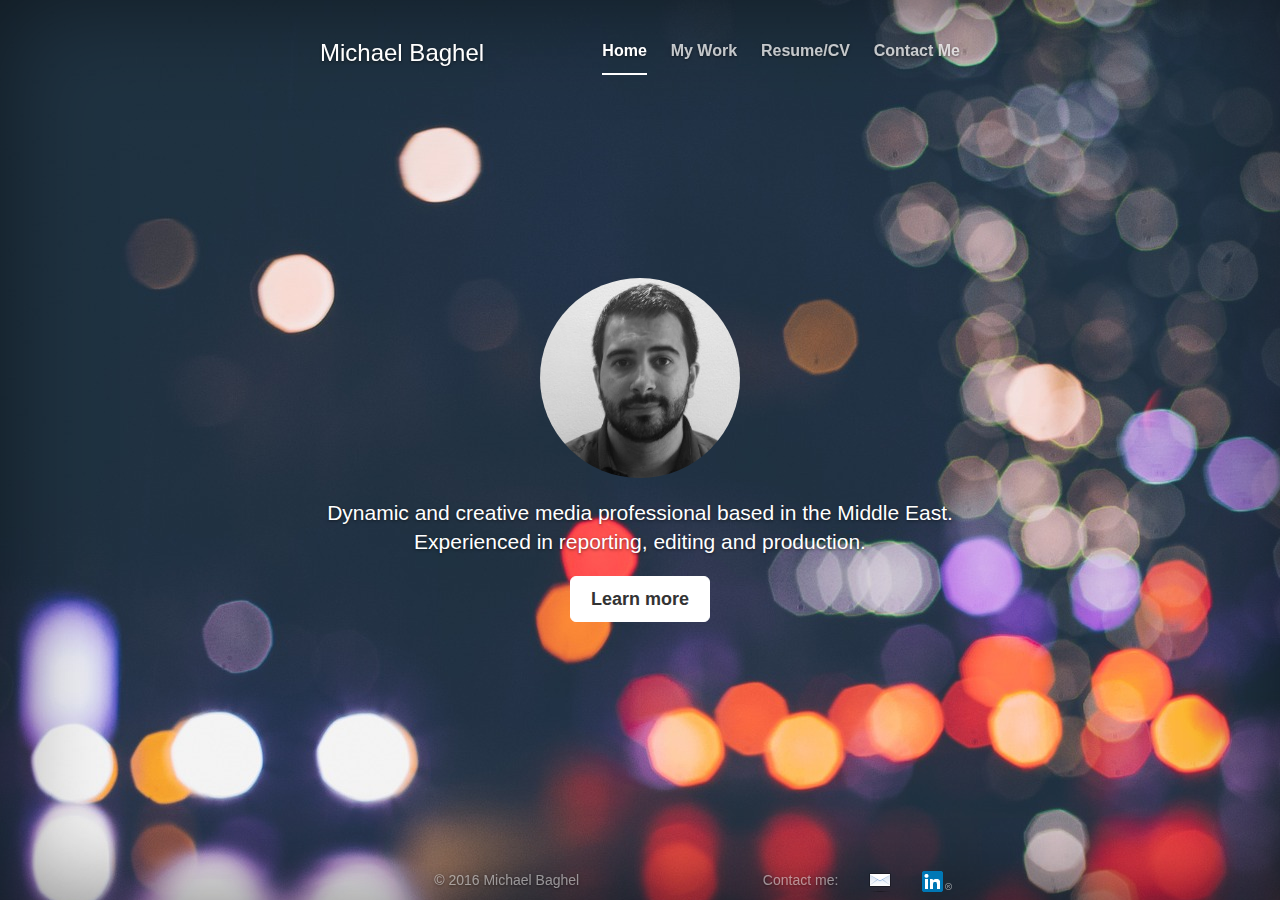
<file: index.html>
<!DOCTYPE html>
<html lang="en">
  <head>
    <meta charset="utf-8">
    <meta http-equiv="X-UA-Compatible" content="IE=edge">
    <meta name="viewport" content="width=device-width, initial-scale=1">
    <!-- The above 3 meta tags *must* come first in the head; any other head content must come *after* these tags -->
    <meta name="description" content="Dubai-based journalist, producer and editor. Professional CV/resume and portfolio">
    <meta name="author" content="Michael Baghel">
    <link rel="icon" href="newicon.ico">

    <title>Michael Baghel</title>

    <!-- Bootstrap core CSS -->
    <link href="./css/bootstrap.min.css" rel="stylesheet">

    <!-- IE10 viewport hack for Surface/desktop Windows 8 bug -->
    <link href="./css/ie10-viewport-bug-workaround.css" rel="stylesheet">

    <!-- Custom styles for this template -->
    <link href="cover.css" rel="stylesheet">

    <!-- HTML5 shim and Respond.js for IE8 support of HTML5 elements and media queries -->
    <!--[if lt IE 9]>
      <script src="https://oss.maxcdn.com/html5shiv/3.7.3/html5shiv.min.js"></script>
      <script src="https://oss.maxcdn.com/respond/1.4.2/respond.min.js"></script>
    <![endif]-->
  </head>

  <body>

    <div class="site-wrapper">

      <div class="site-wrapper-inner">

        <div class="cover-container">

          <div class="masthead clearfix">
            <div class="inner">
              <h3 class="masthead-brand">Michael Baghel</h3>
              <nav>
                <ul class="nav masthead-nav">
                  <li class="active"><a href="#">Home</a></li>
                  <li><a href="portfolio.html">My Work</a></li>
				  <li><a href="resume.html">Resume/CV</a></li>
				  <li><a href="contact.html">Contact Me</a></li>
                </ul>
              </nav>
            </div>
          </div>

          <div class="inner cover">
             <img class="img-circle" src="headshot.jpg" alt="Headshot" width="240" height="240">
            <p class="lead">Dynamic and creative media professional based in the Middle East. Experienced in reporting, editing and production.</p>
            <p class="lead">
              <a href="portfolio.html" class="btn btn-lg btn-default">Learn more</a>
            </p>
          </div>

          <div class="mastfoot">
            <div class="inner">
			<div class="col-xs-7">
			<p>&copy 2016 Michael Baghel</p>
			</div>
			<div class="col-xs-3">
			<p class="rightjust">Contact me:</p>
			</div>
			<div class="col-xs-1">
			<a href="mailto:michael@michaelbaghel.com">
			<img src="email.png">
			</a>
          </div>
		  <div class="col-xs-1">
			<a href="https://www.linkedin.com/in/michael-baghel-7b91525b">
			<img src="in.png">
			</a>
          </div>

        </div>

      </div>

    </div>

    <!-- Bootstrap core JavaScript
    ================================================== -->
    <!-- Placed at the end of the document so the pages load faster -->
    <script src="https://ajax.googleapis.com/ajax/libs/jquery/1.12.4/jquery.min.js"></script>
    <script>window.jQuery || document.write('<script src="../../assets/js/vendor/jquery.min.js"><\/script>')</script>
    <script src="../../dist/js/bootstrap.min.js"></script>
    <!-- IE10 viewport hack for Surface/desktop Windows 8 bug -->
    <script src="../../assets/js/ie10-viewport-bug-workaround.js"></script>
  </body>
</html>
</file>
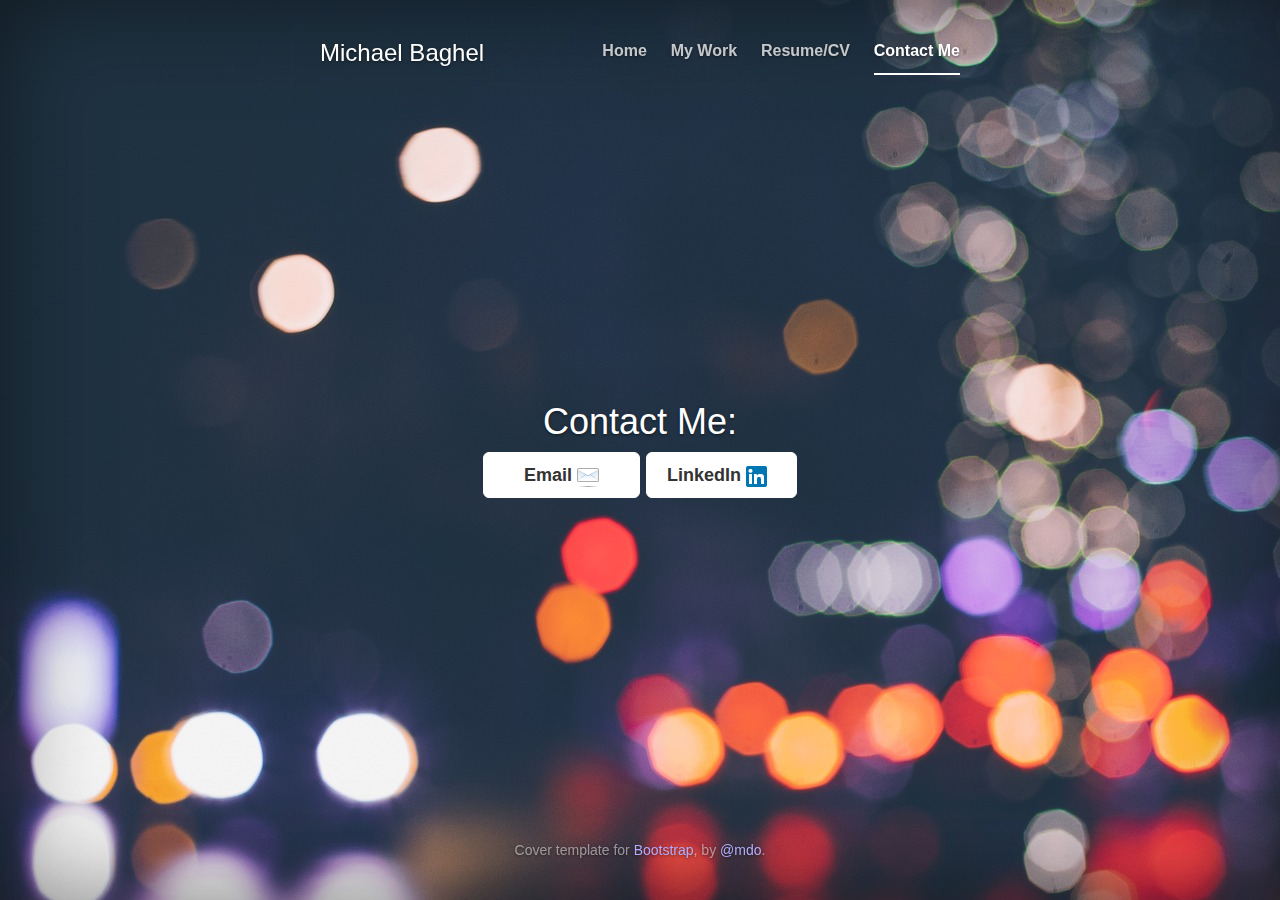
<file: contact.html>
<!DOCTYPE html>
<html lang="en">
  <head>
    <meta charset="utf-8">
    <meta http-equiv="X-UA-Compatible" content="IE=edge">
    <meta name="viewport" content="width=device-width, initial-scale=1">
    <!-- The above 3 meta tags *must* come first in the head; any other head content must come *after* these tags -->
    <meta name="description" content="Dubai-based journalist, producer and editor. Professional CV/resume and portfolio">
    <meta name="author" content="Michael Baghel">
    <link rel="icon" href="newicon.ico">

    <title>Michael Baghel</title>

    <!-- Bootstrap core CSS -->
    <link href="./css/bootstrap.min.css" rel="stylesheet">

    <!-- IE10 viewport hack for Surface/desktop Windows 8 bug -->
    <link href="./css/ie10-viewport-bug-workaround.css" rel="stylesheet">

    <!-- Custom styles for this template -->
    <link href="cover.css" rel="stylesheet">

    <!-- HTML5 shim and Respond.js for IE8 support of HTML5 elements and media queries -->
    <!--[if lt IE 9]>
      <script src="https://oss.maxcdn.com/html5shiv/3.7.3/html5shiv.min.js"></script>
      <script src="https://oss.maxcdn.com/respond/1.4.2/respond.min.js"></script>
    <![endif]-->
  </head>

  <body>

    <div class="site-wrapper">

      <div class="site-wrapper-inner">

        <div class="cover-container">

          <div class="masthead clearfix">
            <div class="inner">
              <h3 class="masthead-brand">Michael Baghel</h3>
              <nav>
                <ul class="nav masthead-nav">
                  <li><a href="index.html">Home</a></li>
                  <li><a href="portfolio.html">My Work</a></li>
				  <li><a href="resume.html">Resume/CV</a></li>
				  <li class="active"><a href="#">Contact Me</a></li>
                </ul>
              </nav>
            </div>
          </div>

          <div class="inner cover">
            <h1 class="cover-heading">Contact Me:</h1>
            <p class="lead">
              <a href="mailto:michael@michaelbaghel.com" class="btn btn-lg btn-default">&nbsp&nbsp&nbsp Email <img src="email.png"> &nbsp&nbsp&nbsp</a>
			  <a href="https://www.linkedin.com/in/michael-baghel-7b91525b" class="btn btn-lg btn-default">LinkedIn <img src="in.png"></a>
            </p>
          </div>

          <div class="mastfoot">
            <div class="inner">
              <p>Cover template for <a href="http://getbootstrap.com">Bootstrap</a>, by <a href="https://twitter.com/mdo">@mdo</a>.</p>
            </div>
          </div>

        </div>

      </div>

    </div>

    <!-- Bootstrap core JavaScript
    ================================================== -->
    <!-- Placed at the end of the document so the pages load faster -->
    <script src="https://ajax.googleapis.com/ajax/libs/jquery/1.12.4/jquery.min.js"></script>
    <script>window.jQuery || document.write('<script src="../../assets/js/vendor/jquery.min.js"><\/script>')</script>
    <script src="../../dist/js/bootstrap.min.js"></script>
    <!-- IE10 viewport hack for Surface/desktop Windows 8 bug -->
    <script src="../../assets/js/ie10-viewport-bug-workaround.js"></script>
  </body>
</html>
</file>
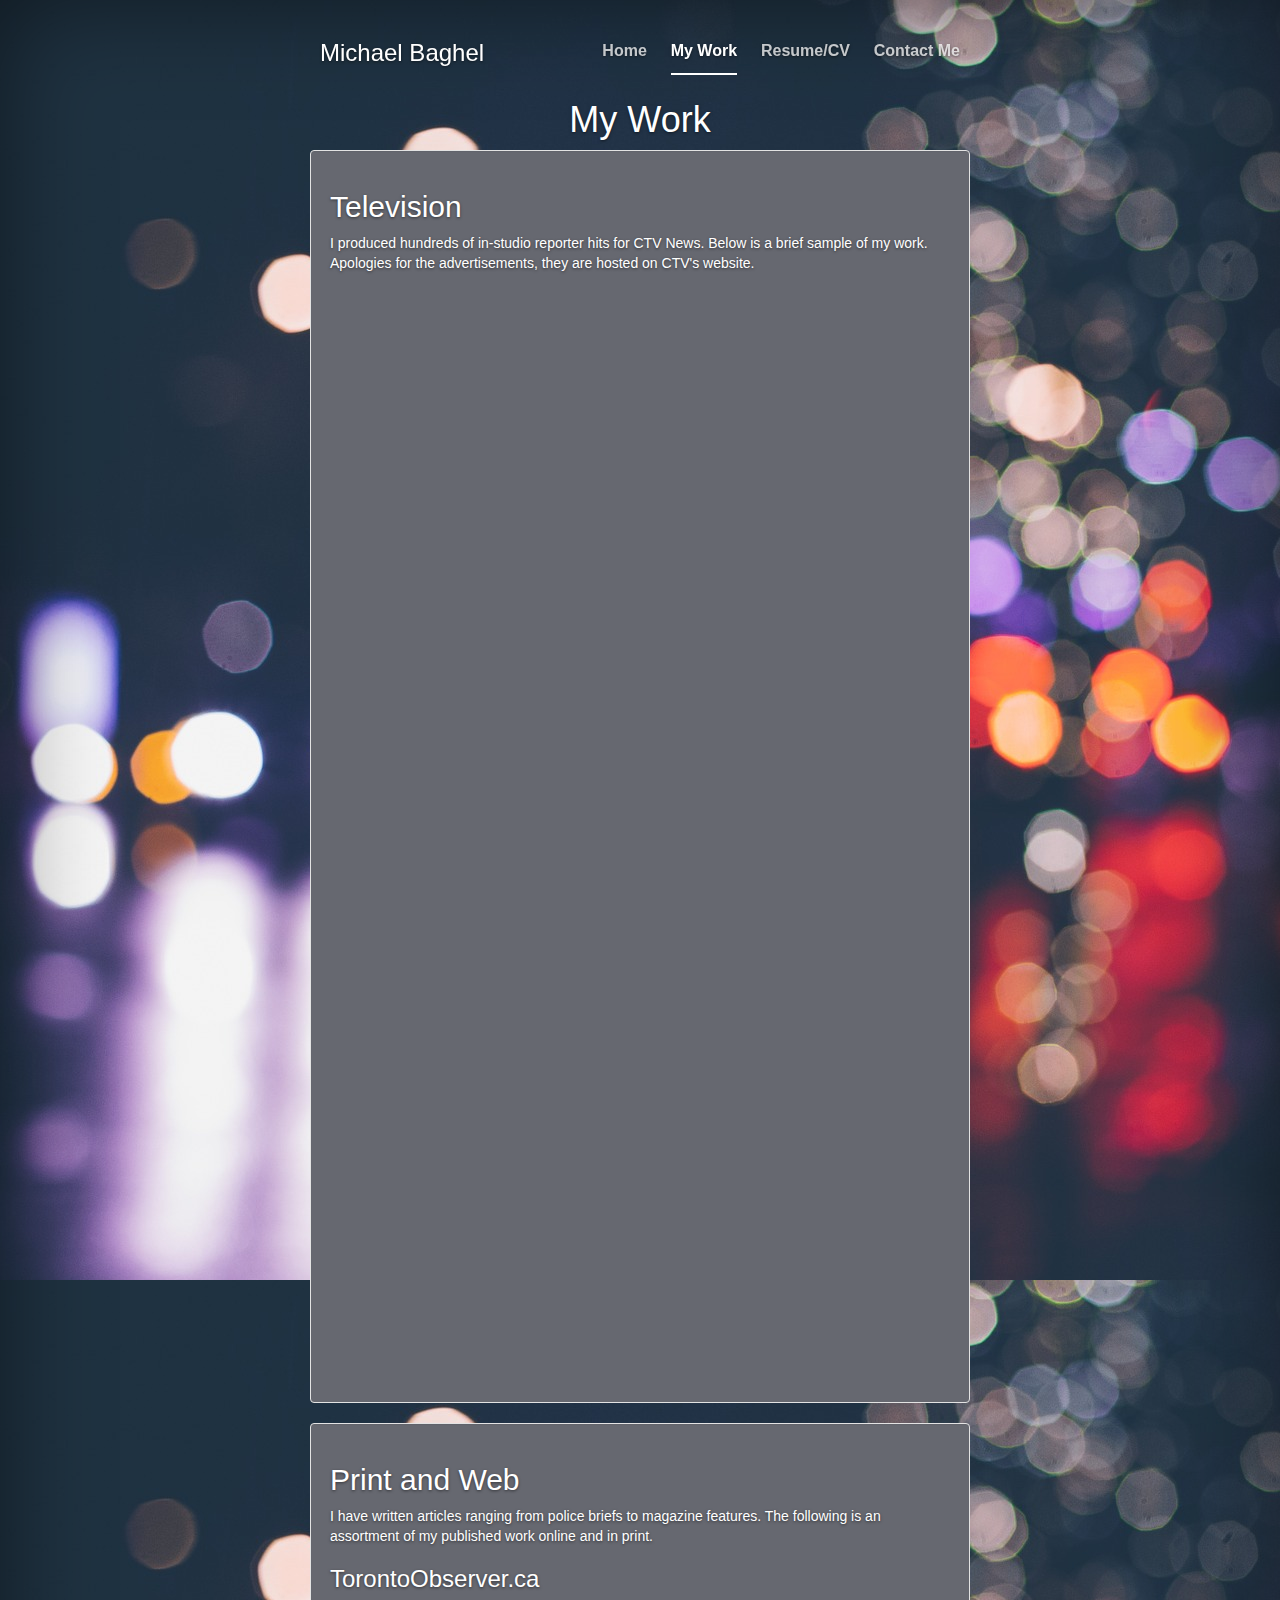
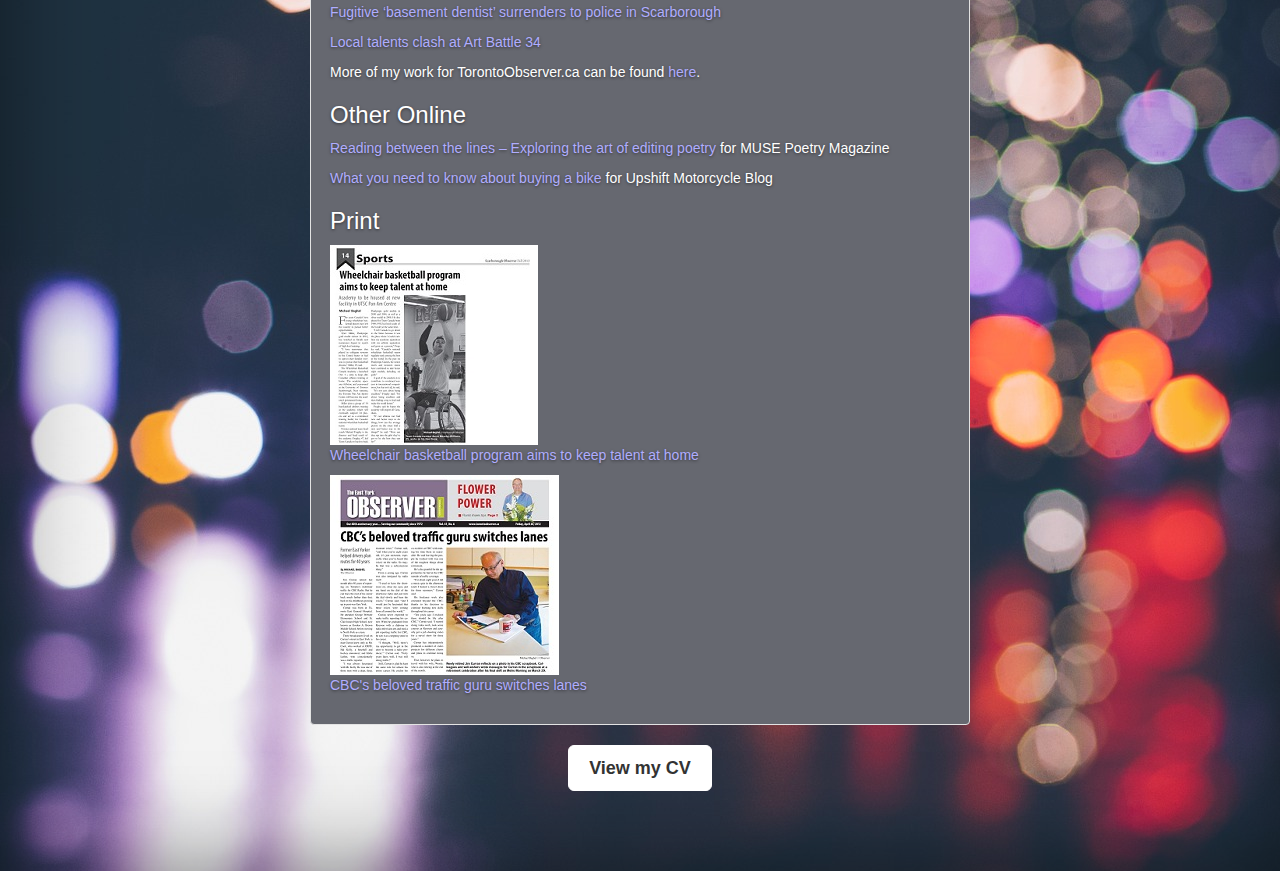
<file: portfolio.html>
<!DOCTYPE html>
<html lang="en">
  <head>
    <meta charset="utf-8">
    <meta http-equiv="X-UA-Compatible" content="IE=edge">
    <meta name="viewport" content="width=device-width, initial-scale=1">
    <!-- The above 3 meta tags *must* come first in the head; any other head content must come *after* these tags -->
    <meta name="description" content="Dubai-based journalist, producer and editor. Professional CV/resume and portfolio">
    <meta name="author" content="Michael Baghel">
    <link rel="icon" href="newicon.ico">

    <title>Michael Baghel</title>

    <!-- Bootstrap core CSS -->
    <link href="./css/bootstrap.min.css" rel="stylesheet">

    <!-- IE10 viewport hack for Surface/desktop Windows 8 bug -->
    <link href="./css/ie10-viewport-bug-workaround.css" rel="stylesheet">

    <!-- Custom styles for this template -->
    <link href="cover.css" rel="stylesheet">

    <!-- HTML5 shim and Respond.js for IE8 support of HTML5 elements and media queries -->
    <!--[if lt IE 9]>
      <script src="https://oss.maxcdn.com/html5shiv/3.7.3/html5shiv.min.js"></script>
      <script src="https://oss.maxcdn.com/respond/1.4.2/respond.min.js"></script>
    <![endif]-->
  </head>

  <body>

    <div class="site-wrapper">

      <div class="site-wrapper-inner">

        <div class="cover-container">

          <div class="masthead clearfix">
            <div class="inner">
              <h3 class="masthead-brand">Michael Baghel</h3>
              <nav>
                <ul class="nav masthead-nav">
                  <li><a href="index.html">Home</a></li>
                  <li class="active"><a href="#">My Work</a></li>
				  <li><a href="resume.html">Resume/CV</a></li>
				  <li><a href="contact.html">Contact Me</a></li>
                </ul>
              </nav>
            </div>
          </div>

          <div class="inner cover">
            <h1 class="cover-heading">My Work</h1>
			<div class="well">
				<h2> Television</h2>
				<p>I produced hundreds of in-studio reporter hits for CTV News. Below is a brief sample of my work. Apologies for the advertisements, they are hosted on CTV's website.</p>
				<iframe src="https://bmplayer-a.akamaihd.net/shareable/embedssl.html?dc=ctvnews_web&cid=858739&col=379&w=480&h=270&pl=0&plh=0&adSite=ctv.ctvnews&adZone=latestnews&omniAcct=ctvgmnews,ctvgmnewsglobalsuite&section=CTVNews&site=ctvnews&shareUrl=http://www.ctvnews.ca/video?clipId=858739&v7=video&v8=home&v9=&v10=" width="480" height="270" scrolling="no" frameborder="0" allowfullscreen="true" webkitallowfullscreen="true" mozallowfullscreen="true" ></iframe>
				<iframe src="https://bmplayer-a.akamaihd.net/shareable/embedssl.html?dc=ctvnews_web&cid=576896&col=379&w=480&h=270&pl=0&plh=0&adSite=ctv.ctvnews&adZone=latestnews&omniAcct=ctvgmnews,ctvgmnewsglobalsuite&section=CTVNews&site=ctvnews&shareUrl=http://www.ctvnews.ca/video?clipId=576896&v7=video&v8=home&v9=&v10=" width="480" height="270" scrolling="no" frameborder="0" allowfullscreen="true" webkitallowfullscreen="true" mozallowfullscreen="true" ></iframe>
				<iframe src="https://bmplayer-a.akamaihd.net/shareable/embedssl.html?dc=ctvnews_web&cid=771275&col=379&w=480&h=270&pl=0&plh=0&adSite=ctv.ctvnews&adZone=latestnews&omniAcct=ctvgmnews,ctvgmnewsglobalsuite&section=CTVNews&site=ctvnews&shareUrl=http://www.ctvnews.ca/video?clipId=771275&v7=video&v8=home&v9=&v10=" width="480" height="270" scrolling="no" frameborder="0" allowfullscreen="true" webkitallowfullscreen="true" mozallowfullscreen="true" ></iframe>
				<iframe src="https://bmplayer-a.akamaihd.net/shareable/embedssl.html?dc=ctvnews_web&cid=598225&col=379&w=480&h=270&pl=0&plh=0&adSite=ctv.ctvnews&adZone=latestnews&omniAcct=ctvgmnews,ctvgmnewsglobalsuite&section=CTVNews&site=ctvnews&shareUrl=http://www.ctvnews.ca/video?clipId=598225&v7=video&v8=home&v9=&v10=" width="480" height="270" scrolling="no" frameborder="0" allowfullscreen="true" webkitallowfullscreen="true" mozallowfullscreen="true" ></iframe>
			</div>
			
			<div class="well">
				<h2>Print and Web</h2>
				<p>I have written articles ranging from police briefs to magazine features. The following is an assortment of my published work online and in print.</p>
				<h3>TorontoObserver.ca</h3>
				<p><a target="_blank" href="http://torontoobserver.ca/2013/12/04/fugitive-basement-dentist-surrenders-to-police-in-scarborough/">Fugitive ‘basement dentist’ surrenders to police in Scarborough</a></p>
				<p><a target="_blank" href="http://torontoobserver.ca/2012/10/02/local-talent-girds-for-art-battle-34/">Local talents clash at Art Battle 34</a></p>
				<p>More of my work for TorontoObserver.ca can be found <a target="_blank" href=http://torontoobserver.ca/reporter-archive/?reporter=Michael%20Baghel>here</a>.</p>
				<h3>Other Online</h3>
				<p><a target="_blank" href="https://torontopoetry.wordpress.com/2012/12/02/reading-between-the-lines-exploring-the-art-of-editing-poetry-2/">Reading between the lines – Exploring the art of editing poetry</a> for MUSE Poetry Magazine</p>
				<p><a target="_blank" href="https://upshiftmotorcycle.wordpress.com/2013/03/12/what-you-need-to-know-about-buying-a-bike-rough/">What you need to know about buying a bike</a> for Upshift Motorcycle Blog</p>
				<h3>Print</h3>
				<a target="_blank" href="basketball.jpg"><img src="bballthumb.jpg"></a>
				<p><a target="_blank" href="basketball.jpg">Wheelchair basketball program aims to keep talent at home</a></p>
				<a target="_blank" href="curran.jpg"><img src="curranthumb.jpg"></a>
				<p><a target="_blank" href="curran.jpg">CBC's beloved traffic guru switches lanes</a></p>
			</div>
		
			<a href="resume.html" class="btn btn-lg btn-default">View my CV</a>
			
          </div>
		
         <!-- <div class="mastfoot">
            <div class="inner">
              <p>Cover template for <a href="http://getbootstrap.com">Bootstrap</a>, by <a href="https://twitter.com/mdo">@mdo</a>.</p>
            </div>
          </div>
		-->
        </div>

      </div>

    </div>

    <!-- Bootstrap core JavaScript
    ================================================== -->
    <!-- Placed at the end of the document so the pages load faster -->
    <script src="https://ajax.googleapis.com/ajax/libs/jquery/1.12.4/jquery.min.js"></script>
    <script>window.jQuery || document.write('<script src="../../assets/js/vendor/jquery.min.js"><\/script>')</script>
    <script src="../../dist/js/bootstrap.min.js"></script>
    <!-- IE10 viewport hack for Surface/desktop Windows 8 bug -->
    <script src="../../assets/js/ie10-viewport-bug-workaround.js"></script>
  </body>
</html>
</file>
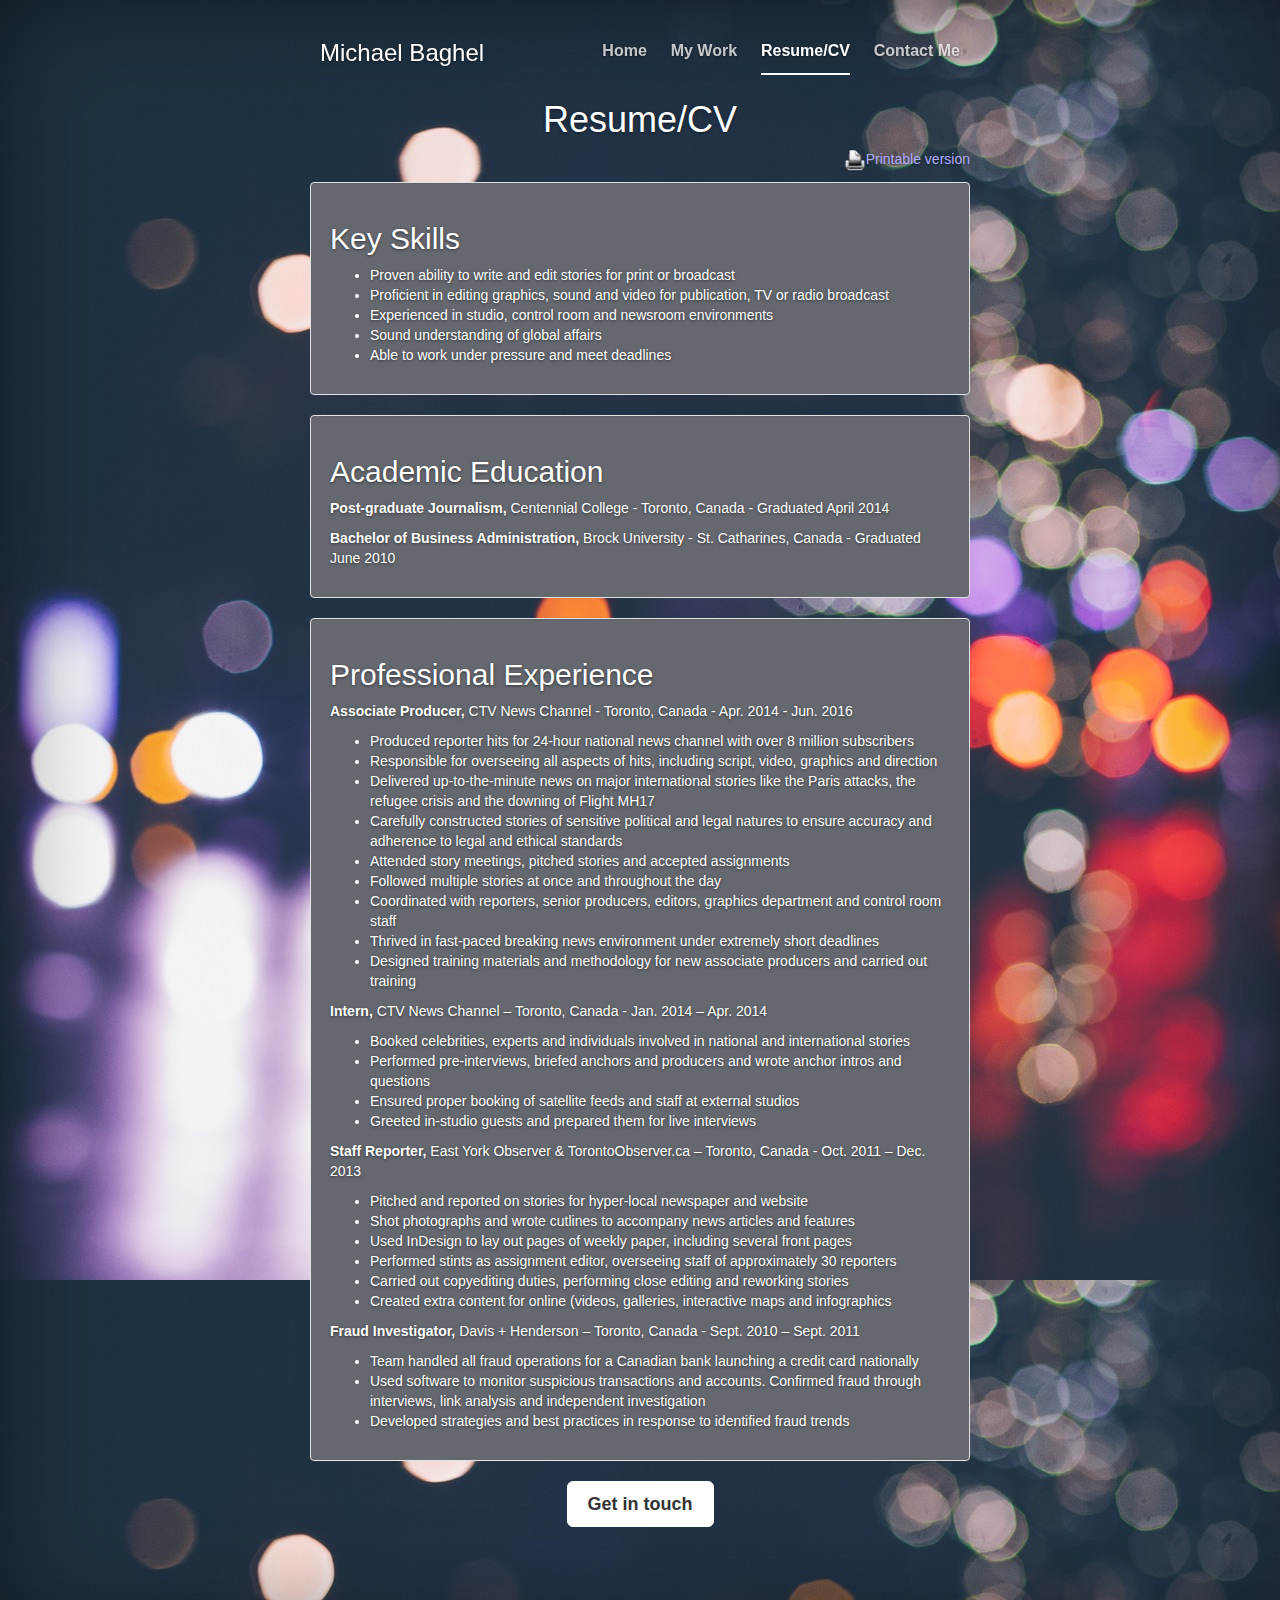
<file: resume.html>
<!DOCTYPE html>
<html lang="en">
  <head>
    <meta charset="utf-8">
    <meta http-equiv="X-UA-Compatible" content="IE=edge">
    <meta name="viewport" content="width=device-width, initial-scale=1">
    <!-- The above 3 meta tags *must* come first in the head; any other head content must come *after* these tags -->
    <meta name="description" content="Dubai-based journalist, producer and editor. Professional CV/resume and portfolio">
    <meta name="author" content="Michael Baghel">
    <link rel="icon" href="newicon.ico">

    <title>Michael Baghel</title>

    <!-- Bootstrap core CSS -->
    <link href="./css/bootstrap.min.css" rel="stylesheet">

    <!-- IE10 viewport hack for Surface/desktop Windows 8 bug -->
    <link href="./css/ie10-viewport-bug-workaround.css" rel="stylesheet">

    <!-- Custom styles for this template -->
    <link href="cover.css" rel="stylesheet">

    <!-- HTML5 shim and Respond.js for IE8 support of HTML5 elements and media queries -->
    <!--[if lt IE 9]>
      <script src="https://oss.maxcdn.com/html5shiv/3.7.3/html5shiv.min.js"></script>
      <script src="https://oss.maxcdn.com/respond/1.4.2/respond.min.js"></script>
    <![endif]-->
  </head>

  <body>

    <div class="site-wrapper">

      <div class="site-wrapper-inner">

        <div class="cover-container">

          <div class="masthead clearfix">
            <div class="inner">
              <h3 class="masthead-brand">Michael Baghel</h3>
              <nav>
                <ul class="nav masthead-nav">
                  <li ><a href="index.html">Home</a></li>
                  <li><a href="portfolio.html">My Work</a></li>
                  <li class="active"><a href="#">Resume/CV</a></li>
				  <li><a href="contact.html">Contact Me</a></li>
                </ul>
              </nav>
            </div>
          </div>

          <div class="inner cover">
            <h1 class="cover-heading">Resume/CV</h1>
	    <h5 class="side-head"><a target ="_blank" href="MBaghel-Resume.pdf"><img src="print.png">Printable version</a></h5>
			<div class="well">
			<h2>Key Skills</h2>
			<ul>
				<li>Proven ability to write and edit stories for print or broadcast</li>
				<li>Proficient in editing graphics, sound and video for publication, TV or radio broadcast</li>
				<li>Experienced in studio, control room and newsroom environments</li>
				<li>Sound understanding of global affairs</li>
				<li>Able to work under pressure and meet deadlines</li>
			</ul>
		  </div>
		  
		  <div class="well">
			<h2>Academic Education</h2>
			<p><b>Post-graduate Journalism,</b> Centennial College - Toronto, Canada - Graduated April 2014</p>
			<p><b>Bachelor of Business Administration,</b> Brock University - St. Catharines, Canada - Graduated June 2010</p>
		  </div>
			
		  <div class="well">
			<h2>Professional Experience</h2>
			<p><b>Associate Producer,</b> CTV News Channel - Toronto, Canada - Apr. 2014 - Jun. 2016</p>
			<ul>
				<li>Produced reporter hits for 24-hour national news channel with over 8 million subscribers</li>
				<li>Responsible for overseeing all aspects of hits, including script, video, graphics and direction</li>
				<li>Delivered up-to-the-minute news on major international stories like the Paris attacks, the refugee crisis and the downing of Flight MH17</li>
				<li>Carefully constructed stories of sensitive political and legal natures to ensure accuracy and adherence to legal and ethical standards</li>
				<li>Attended story meetings, pitched stories and accepted assignments</li>
				<li>Followed multiple stories at once and throughout the day</li>
				<li>Coordinated with reporters, senior producers, editors, graphics department and control room staff</li>
				<li>Thrived in fast-paced breaking news environment under extremely short deadlines</li>
				<li>Designed training materials and methodology for new associate producers and carried out training</li>
			</ul>
			<p><b>Intern,</b> CTV News Channel – Toronto, Canada - Jan. 2014 – Apr. 2014</p>
			<ul>
				<li>Booked celebrities, experts and individuals involved in national and international stories</li>
				<li>Performed pre-interviews, briefed anchors and producers and wrote anchor intros and questions</li>
				<li>Ensured proper booking of satellite feeds and staff at external studios</li>
				<li>Greeted in-studio guests and prepared them for live interviews</li>
			</ul>
			<p><b>Staff Reporter,</b> East York Observer & TorontoObserver.ca – Toronto, Canada - Oct. 2011 – Dec. 2013</p>
			<ul>
				<li>Pitched and reported on stories for hyper-local newspaper and website</li>
				<li>Shot photographs and wrote cutlines to accompany news articles and features</li>
				<li>Used InDesign to lay out pages of weekly paper, including several front pages</li>
				<li>Performed stints as assignment editor, overseeing staff of approximately 30 reporters</li>
				<li>Carried out copyediting duties, performing close editing and reworking stories</li>
				<li>Created extra content for online (videos, galleries, interactive maps and infographics</li>
			</ul>
			<p><b>Fraud Investigator,</b> Davis + Henderson – Toronto, Canada - Sept. 2010 – Sept. 2011</p>
			<ul>
				<li>Team handled all fraud operations for a Canadian bank launching a credit card nationally</li>
				<li>Used software to monitor suspicious transactions and accounts. Confirmed fraud through interviews, link analysis and independent investigation</li>
				<li>Developed strategies and best practices in response to identified fraud trends</li>
			</ul>
		  </div>
		  <p class="lead">
              <a href="contact.html" class="btn btn-lg btn-default">Get in touch</a>
            </p>
          </div>
		  
		  
		  



         <!-- <div class="mastfoot">
			<div class="inner">
             <p>Cover template for <a href="http://getbootstrap.com">Bootstrap</a>, by <a href="https://twitter.com/mdo">@mdo</a>.</p>
			</div>
          </div>
		 --> 	
        </div>

      </div>

    </div>

    <!-- Bootstrap core JavaScript
    ================================================== -->
    <!-- Placed at the end of the document so the pages load faster -->
    <script src="https://ajax.googleapis.com/ajax/libs/jquery/1.12.4/jquery.min.js"></script>
    <script>window.jQuery || document.write('<script src="../../assets/js/vendor/jquery.min.js"><\/script>')</script>
    <script src="../../dist/js/bootstrap.min.js"></script>
    <!-- IE10 viewport hack for Surface/desktop Windows 8 bug -->
    <script src="../../assets/js/ie10-viewport-bug-workaround.js"></script>
  </body>
</html>
</file>
<file: cover.css>
/*
 * Globals
 */

/* Links */
a,
a:focus,
a:hover {
  color: #fff;
}
a {
	color: #b0adff;
}

/* Custom default button */
.btn-default,
.btn-default:hover,
.btn-default:focus {
  color: #333;
  text-shadow: none; /* Prevent inheritance from `body` */
  background-color: #fff;
  border: 1px solid #fff;
}


/*
 * Base structure
 */

html,
body {
  height: 100%;
  background-color: #333;
  background-image: url("bokeh.jpg");
}
body {
  color: #fff;
  text-align: center;
  text-shadow: 0 1px 3px rgba(0,0,0,.5);
}

/* Extra markup and styles for table-esque vertical and horizontal centering */
.site-wrapper {
  display: table;
  width: 100%;
  height: 100%; /* For at least Firefox */
  min-height: 100%;
  -webkit-box-shadow: inset 0 0 100px rgba(0,0,0,.5);
          box-shadow: inset 0 0 100px rgba(0,0,0,.5);
}
.site-wrapper-inner {
  display: table-cell;
  vertical-align: top;
  padding: 80px;
}
.cover-container {
  margin-right: auto;
  margin-left: auto;
}

/* Padding for spacing */
.inner {
  padding: 30px;
}


/*
 * Header
 */
.masthead-brand {
  margin-top: 10px;
  margin-bottom: 10px;
}

.masthead-nav > li {
  display: inline-block;
}
.masthead-nav > li + li {
  margin-left: 20px;
}
.masthead-nav > li > a {
  padding-right: 0;
  padding-left: 0;
  font-size: 16px;
  font-weight: bold;
  color: #fff; /* IE8 proofing */
  color: rgba(255,255,255,.75);
  border-bottom: 2px solid transparent;
}
.masthead-nav > li > a:hover,
.masthead-nav > li > a:focus {
  background-color: transparent;
  border-bottom-color: #a9a9a9;
  border-bottom-color: rgba(255,255,255,.25);
}
.masthead-nav > .active > a,
.masthead-nav > .active > a:hover,
.masthead-nav > .active > a:focus {
  color: #fff;
  border-bottom-color: #fff;
}

@media (min-width: 768px) {
  .masthead-brand {
    float: left;
  }
  .masthead-nav {
    float: right;
  }
}


/*
 * Cover
 */

.cover {
  padding: 0 20px;
}
.cover .btn-lg {
  padding: 10px 20px;
  font-weight: bold;
}

.img-circle {
	padding: 20px;
}
/*
 * Footer
 */

.mastfoot {
  color: #999; /* IE8 proofing */
  color: rgba(255,255,255,.5);
}


/*
 * Affix and center
 */

@media (min-width: 768px) {
  /* Pull out the header and footer */
  .masthead {
    position: fixed;
    top: 0;
  }
  .mastfoot {
    position: fixed;
    bottom: 0;
  }
  /* Start the vertical centering */
  .site-wrapper-inner {
    vertical-align: middle;
  }
  /* Handle the widths */
  .masthead,
  .mastfoot,
  .cover-container {
    width: 100%; /* Must be percentage or pixels for horizontal alignment */
  }
}

@media (min-width: 992px) {
  .masthead,
  .mastfoot,
  .cover-container {
    width: 700px;
  }
}

/*
 * Change well color
 */
.well {
	background-color: #666870;
	text-align: left;
}

.rightjust {
	text-align: right;
}

.side-head {
	text-align: right;
}
</file>
<file: css/ie10-viewport-bug-workaround.css>
/*!
 * IE10 viewport hack for Surface/desktop Windows 8 bug
 * Copyright 2014-2015 Twitter, Inc.
 * Licensed under MIT (https://github.com/twbs/bootstrap/blob/master/LICENSE)
 */

/*
 * See the Getting Started docs for more information:
 * http://getbootstrap.com/getting-started/#support-ie10-width
 */
@-ms-viewport     { width: device-width; }
@-o-viewport      { width: device-width; }
@viewport         { width: device-width; }
</file>
